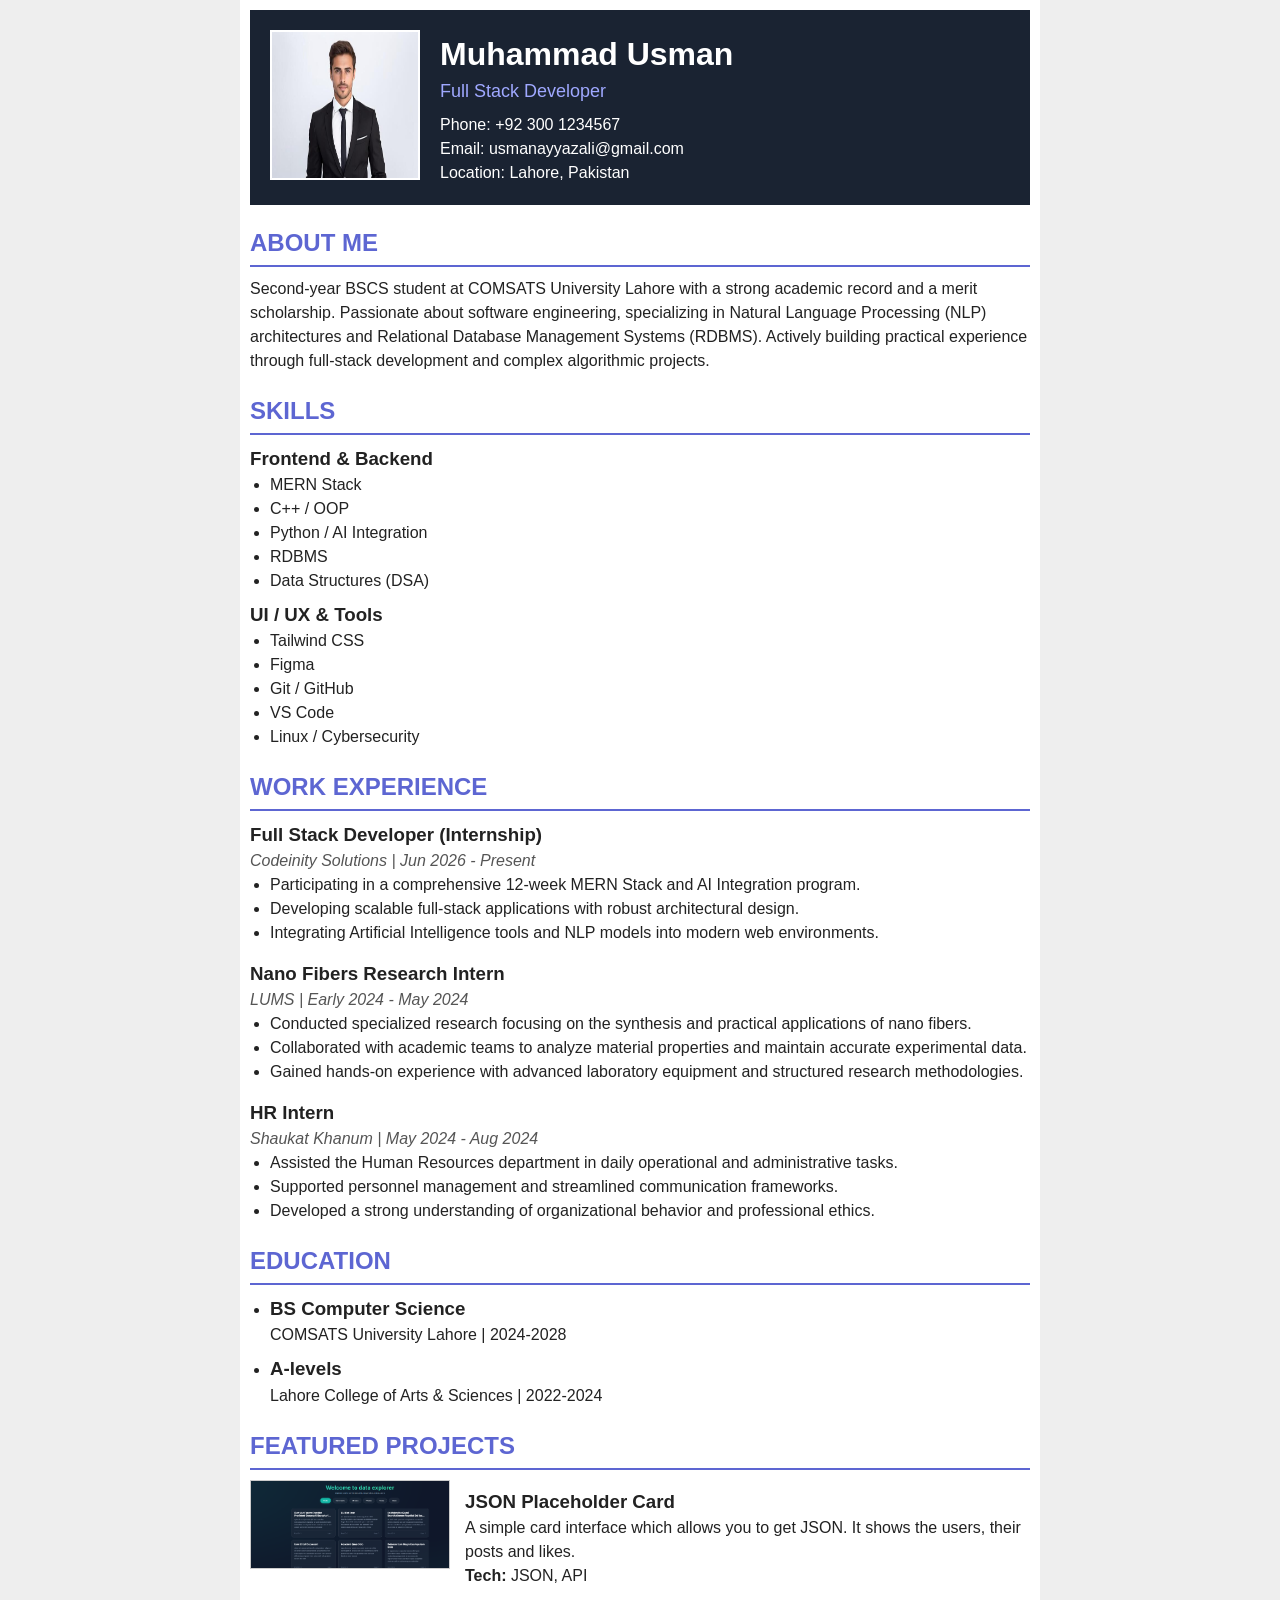
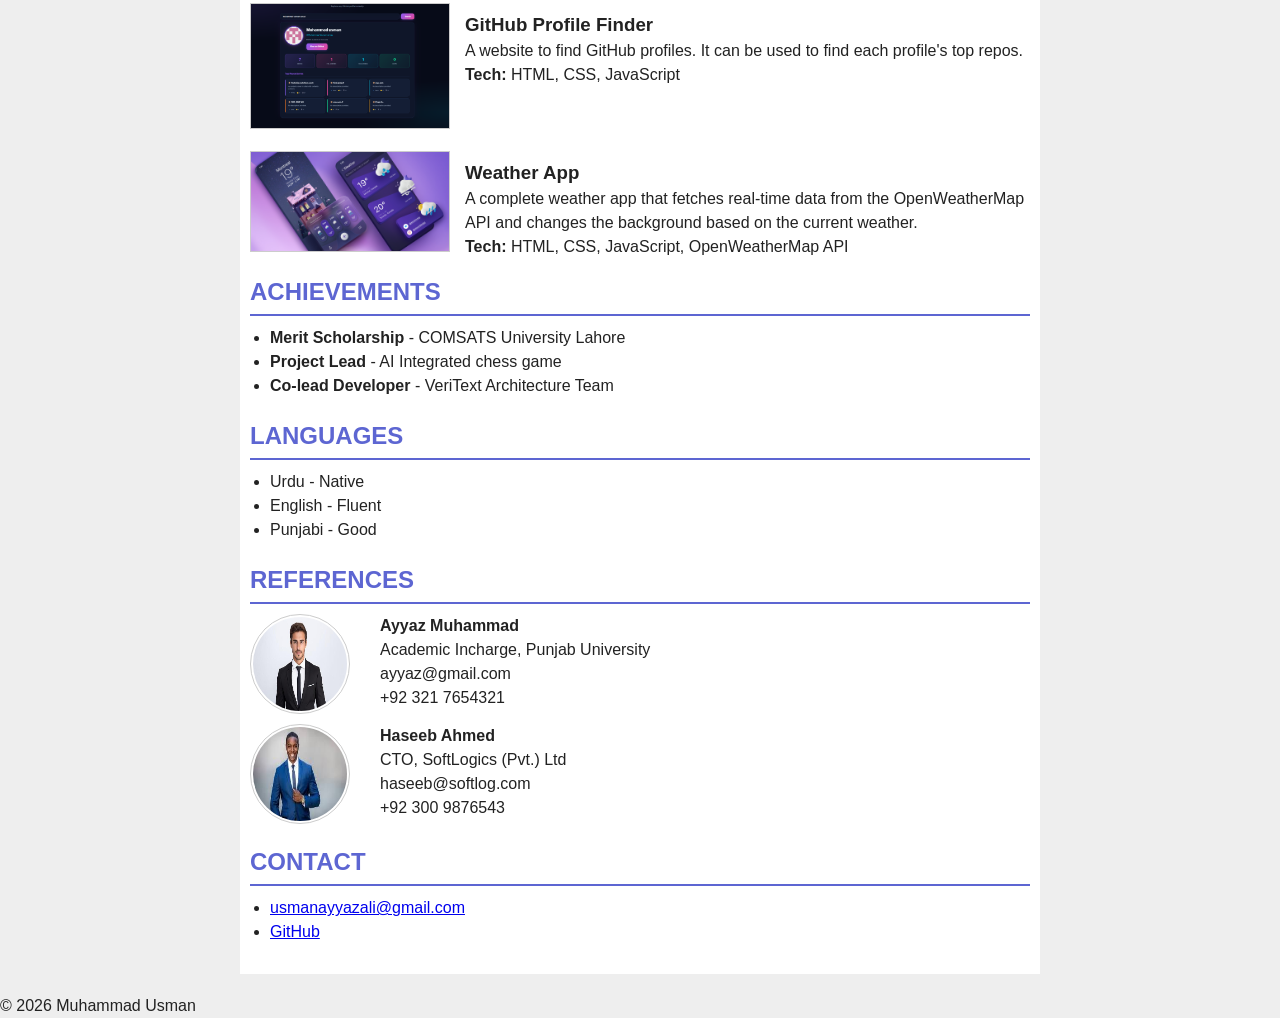
<file: assigment-1/index.html>
<!DOCTYPE html>
<html lang="en">

<head>
    <meta charset="UTF-8">
    <meta name="viewport" content="width=device-width, initial-scale=1.0">
    <title>My Resume</title>
    <link rel="stylesheet" href="styles.css">
</head>

<body>
    <main class="resume">

        <header>

            <img src="p2.jpg" alt="Muhammad Usman" width="150px" height="150px">
            <div>
                <h1>Muhammad Usman</h1>
                <p class="role">Full Stack Developer</p>
                <p>Phone: +92 300 1234567</p>
                <p>Email: usmanayyazali@gmail.com</p>
                <p>Location: Lahore, Pakistan</p>
            </div>
        </header>

        <section id="about">
            <h2>About me</h2>
            <p>Second-year BSCS student at COMSATS University Lahore with a strong academic record and a merit
                scholarship. Passionate about software engineering, specializing in Natural Language Processing
                (NLP) architectures and Relational Database Management Systems (RDBMS). Actively building practical
                experience through full-stack development and complex algorithmic projects.</p>
        </section>

        <section id="skills">
            <h2>Skills</h2>
            <h3>Frontend &amp; Backend</h3>
            <ul>
                <li>MERN Stack</li>
                <li>C++ / OOP</li>
                <li>Python / AI Integration</li>
                <li>RDBMS</li>
                <li>Data Structures (DSA)</li>
            </ul>
            <h3>UI / UX &amp; Tools</h3>
            <ul>
                <li>Tailwind CSS</li>
                <li>Figma</li>
                <li>Git / GitHub</li>
                <li>VS Code</li>
                <li>Linux / Cybersecurity</li>
            </ul>
        </section>

        <section id="experience">
            <h2>Work Experience</h2>

            <article class="job">
                <h3>Full Stack Developer (Internship)</h3>
                <p class="company">Codeinity Solutions | Jun 2026 - Present</p>
                <ul>
                    <li>Participating in a comprehensive 12-week MERN Stack and AI Integration program.</li>
                    <li>Developing scalable full-stack applications with robust architectural design.</li>
                    <li>Integrating Artificial Intelligence tools and NLP models into modern web environments.</li>
                </ul>
            </article>

            <article class="job">
                <h3>Nano Fibers Research Intern</h3>
                <p class="company">LUMS | Early 2024 - May 2024</p>
                <ul>
                    <li>Conducted specialized research focusing on the synthesis and practical applications of nano
                        fibers.</li>
                    <li>Collaborated with academic teams to analyze material properties and maintain accurate
                        experimental data.</li>
                    <li>Gained hands-on experience with advanced laboratory equipment and structured research
                        methodologies.</li>
                </ul>
            </article>

            <article class="job">
                <h3>HR Intern</h3>
                <p class="company">Shaukat Khanum | May 2024 - Aug 2024</p>
                <ul>
                    <li>Assisted the Human Resources department in daily operational and administrative tasks.</li>
                    <li>Supported personnel management and streamlined communication frameworks.</li>
                    <li>Developed a strong understanding of organizational behavior and professional ethics.</li>
                </ul>
            </article>
        </section>

        <section id="education">
            <h2>Education</h2>
            <ul>
                <li>
                    <h3>BS Computer Science</h3>
                    <p>COMSATS University Lahore | 2024-2028</p>
                </li>
                <li>
                    <h3>A-levels</h3>
                    <p>Lahore College of Arts &amp; Sciences | 2022-2024</p>
                </li>
            </ul>


        </section>
        <h2>Featured Projects</h2>

        <article class="project">
            <a href="https://usmanjsonplaceholder.vercel.app/" target="_blank">
                <img src="image.png" alt="JSON Placeholder Card" width="200">
            </a>
            <div>
                <h3>JSON Placeholder Card</h3>
                <p>A simple card interface which allows you to get JSON. It shows the users, their posts and
                    likes.</p>
                <p><b>Tech:</b> JSON, API</p>
            </div>
        </article>

        <article class="project">
            <a href="https://usmangithubprofilefinder.vercel.app/" target="_blank">
                <img src="github.png" alt="GitHub Profile Finder" width="200">
            </a>
            <div>
                <h3>GitHub Profile Finder</h3>
                <p>A website to find GitHub profiles. It can be used to find each profile's top repos.</p>
                <p><b>Tech:</b> HTML, CSS, JavaScript</p>
            </div>
        </article>

        <article class="project">
            <a href="https://usmanweather.vercel.app/" target="_blank">
                <img src="weatherapp.png" alt="Weather App" width="200">
            </a>
            <div>
                <h3>Weather App</h3>
                <p>A complete weather app that fetches real-time data from the OpenWeatherMap API and changes
                    the background based on the current weather.</p>
                <p><b>Tech:</b> HTML, CSS, JavaScript, OpenWeatherMap API</p>
            </div>
        </article>


        <section id="achievements">
            <h2>Achievements</h2>
            <ul>
                <li><b>Merit Scholarship</b> - COMSATS University Lahore</li>
                <li><b>Project Lead</b> - AI Integrated chess game</li>
                <li><b>Co-lead Developer</b> - VeriText Architecture Team</li>
            </ul>
        </section>

        <section id="languages">
            <h2>Languages</h2>
            <ul>
                <li>Urdu - Native</li>
                <li>English - Fluent</li>
                <li>Punjabi - Good</li>
            </ul>
        </section>

        <section id="references">
            <h2>References</h2>
            <div class="reference">
                <img src="p2.jpg" alt="Ayyaz Muhammad" width="80" height="80">
                <p><b>Ayyaz Muhammad</b><br>Academic Incharge, Punjab University<br>ayyaz@gmail.com<br>+92 321
                    7654321</p>
            </div>
            <div class="reference">
                <img src="p3.jpg" alt="Haseeb Ahmed" width="80" height="80">
                <p><b>Haseeb Ahmed</b><br>CTO, SoftLogics (Pvt.) Ltd<br>haseeb@softlog.com<br>+92 300 9876543</p>
            </div>
        </section>
        <section id="contact">
            <h2>Contact</h2>
            <ul>
                <li><a href="mailto:usmanayyazali@gmail.com">usmanayyazali@gmail.com</a></li>
                <li><a href="https://github.com/Muhammad-Usman-ayyaz" target="_blank">GitHub</a></li>
            </ul>
        </section>

    </main>
    <footer>
        <p>© 2026 Muhammad Usman</p>
    </footer>
</body>

</html>
</file>
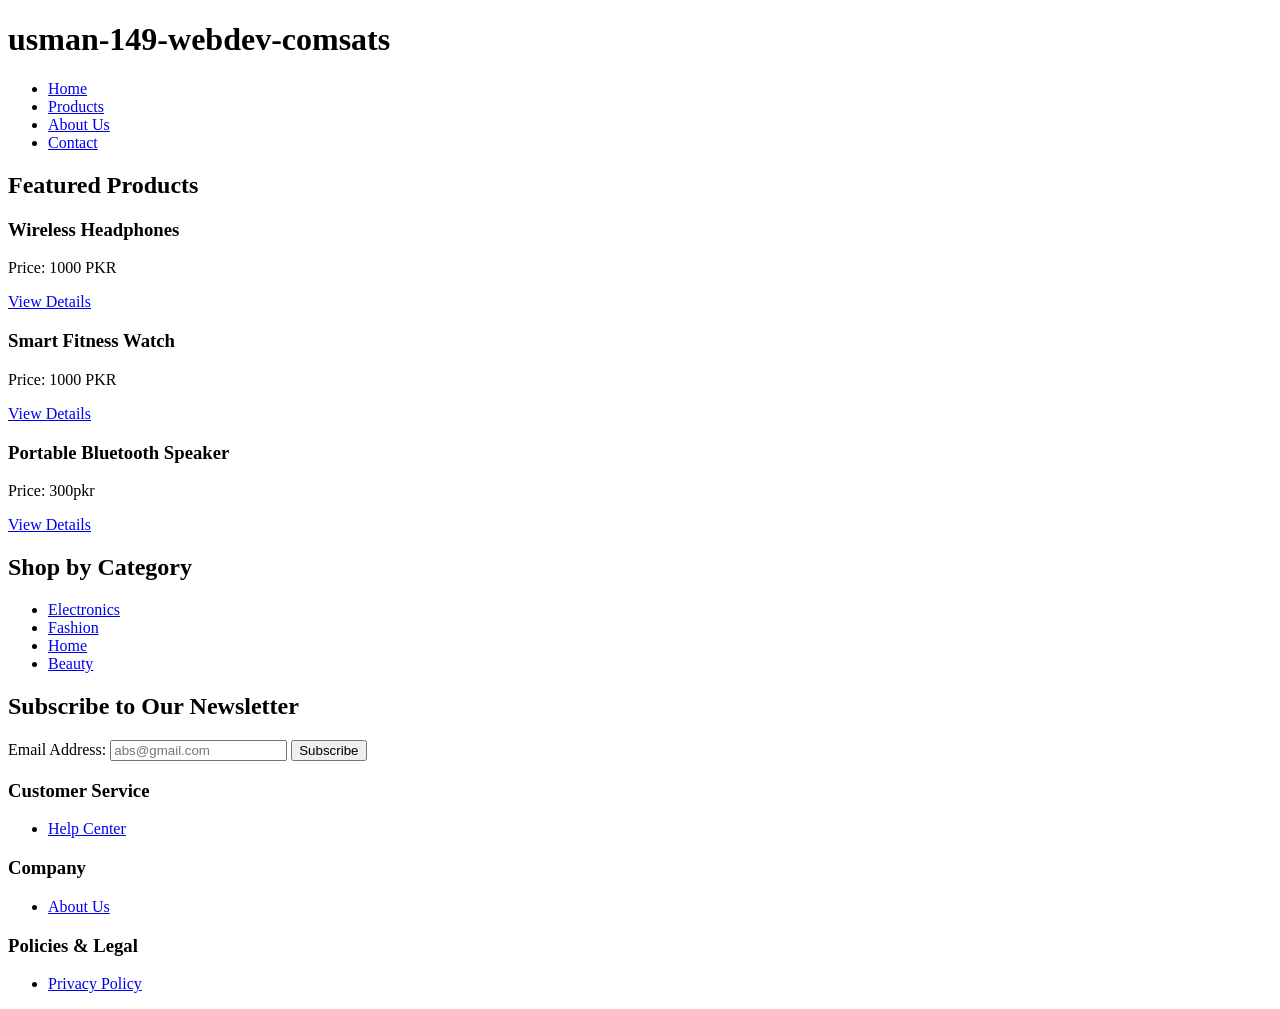
<file: lab-1/index.html>
<!DOCTYPE html>
<html lang="en">

<head>
    <meta charset="UTF-8">
    <meta name="viewport" content="width=device-width, initial-scale=1.0">
    <title>store</title>
</head>

<body>
    <header>
        <h1>usman-149-webdev-comsats</h1>
        <nav>
            <ul>
                <li><a href="#">Home</a></li>
                <li><a href="#">Products</a></li>
                <li><a href="#">About Us</a></li>
                <li><a href="#">Contact</a></li>
            </ul>
        </nav>
    </header>

    <main>
        <section class="featured-products">
            <h2 id="featured-heading">Featured Products</h2>
            <div>
                <h3>Wireless Headphones</h3>

                <p>Price: 1000 PKR </p>
                <a href="#">View Details</a>
            </div>
            <div>
                <h3>Smart Fitness Watch</h3>

                <p>Price: 1000 PKR</p>
                <a href="#">View Details</a>
            </div>
            <div>
                <h3>Portable Bluetooth Speaker</h3>

                <p>Price: 300pkr</p>
                <a href="#">View Details</a>
            </div>
        </section>

        <section class="categories">
            <h2 id="categories-heading">Shop by Category</h2>
            <ul>
                <li><a href="#">Electronics</a></li>
                <li><a href="#">Fashion </a></li>
                <li><a href="#">Home</a></li>
                <li><a href="#">Beauty</a></li>
            </ul>
        </section>

        <section class="newsletter">
            <h2 id="newsletter-heading">Subscribe to Our Newsletter</h2>

            <form action="#" method="post">
                <label>Email Address:</label>
                <input type="email" id="newsletter-email" name="email" placeholder="abs@gmail.com">
                <button type="submit">Subscribe</button>
            </form>
        </section>
    </main>

    <footer>
        <div class="col">
            <h3>Customer Service</h3>
            <ul>
                <li><a href="#">Help Center </a></li>

            </ul>
        </div>
        <div class="col">
            <h3>Company</h3>
            <ul>
                <li><a href="#">About Us</a></li>

            </ul>
        </div>
        <div class="col">
            <h3>Policies & Legal</h3>
            <ul>
                <li><a href="#">Privacy Policy</a></li>

            </ul>
        </div>
    </footer>
</body>

</html>
</file>
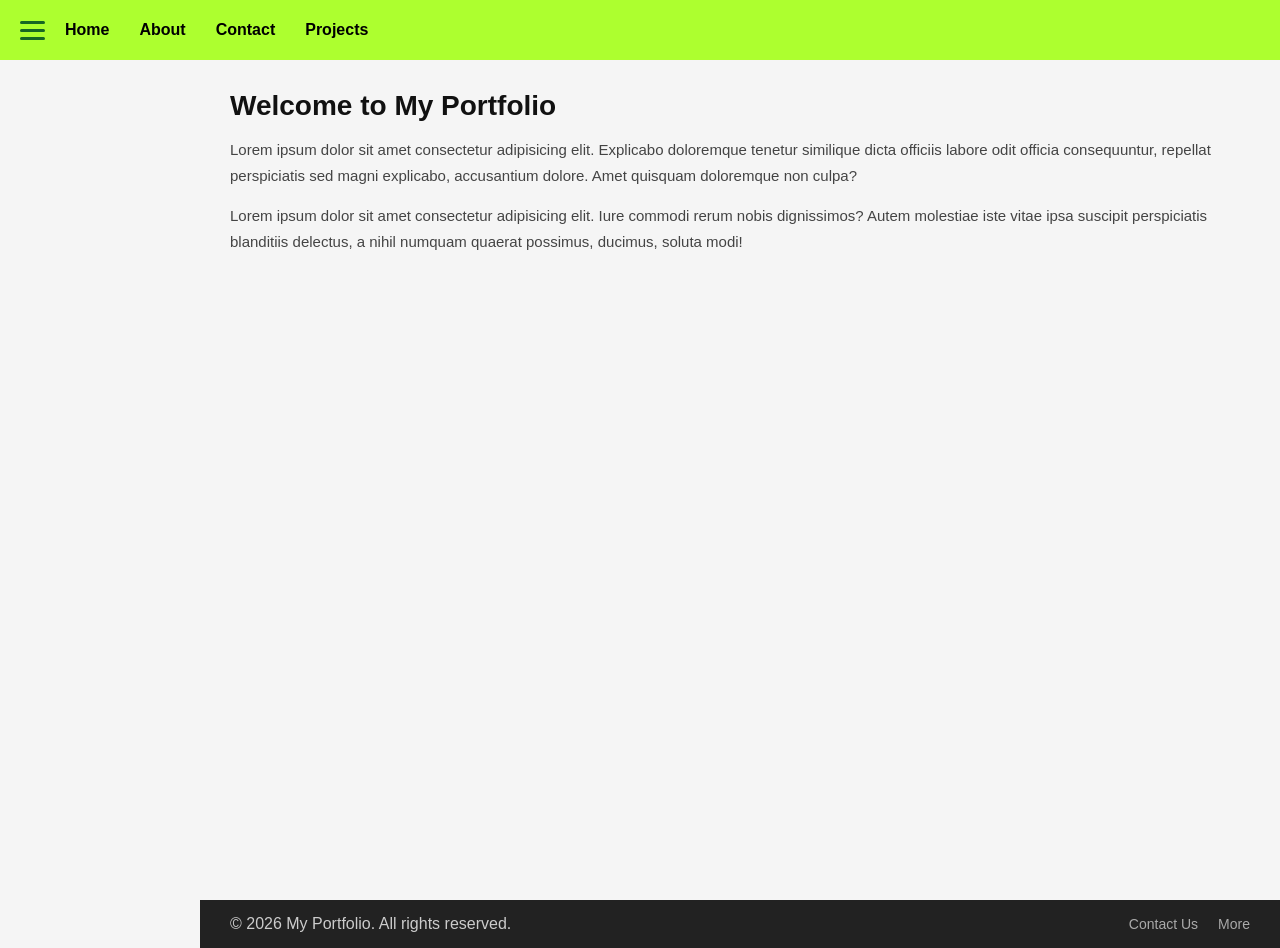
<file: lab-5/index.html>
﻿<!DOCTYPE html>
<html lang="en">

<head>
  <meta charset="UTF-8" />
  <meta name="viewport" content="width=device-width, initial-scale=1.0" />
  <title>My Portfolio</title>
  <link rel="stylesheet" href="style.css">

</head>

<body>

  <header>
    <div id="toggle-btn">
      <div class="bar"></div>
      <div class="bar"></div>
      <div class="bar"></div>
    </div>
    <ul class="navbar">
      <li><a href="#">Home</a></li>
      <li><a href="#">About</a></li>
      <li><a href="#">Contact</a></li>
      <li><a href="#">Projects</a></li>
    </ul>
  </header>

  <aside class="sidebar">
    <h2>Projects</h2>
    <ul>
      <li><a href="#">Project 1</a></li>
      <li><a href="#">Project 2</a></li>
      <li><a href="#">Project 3</a></li>
      <li><a href="#">Project 4</a></li>
    </ul>
  </aside>

  <!-- Main Content -->
  <main>
    <div class="randomcontent">
      <h1>Welcome to My Portfolio</h1>
      <p>Lorem ipsum dolor sit amet consectetur adipisicing elit. Explicabo doloremque tenetur similique dicta
        officiis labore odit officia consequuntur, repellat perspiciatis sed magni explicabo, accusantium
        dolore. Amet quisquam doloremque non culpa?</p>
      <p>Lorem ipsum dolor sit amet consectetur adipisicing elit. Iure commodi rerum nobis dignissimos? Autem
        molestiae iste vitae ipsa suscipit perspiciatis blanditiis delectus, a nihil numquam quaerat possimus,
        ducimus, soluta modi!</p>
    </div>
  </main>

  <!-- Footer -->
  <footer>
    <p>&copy; 2026 My Portfolio. All rights reserved.</p>
    <ul>
      <li><a href="#">Contact Us</a></li>
      <li><a href="#">More</a></li>
    </ul>
  </footer>


  <script src="script.js"></script>
</body>

</html>
</file>
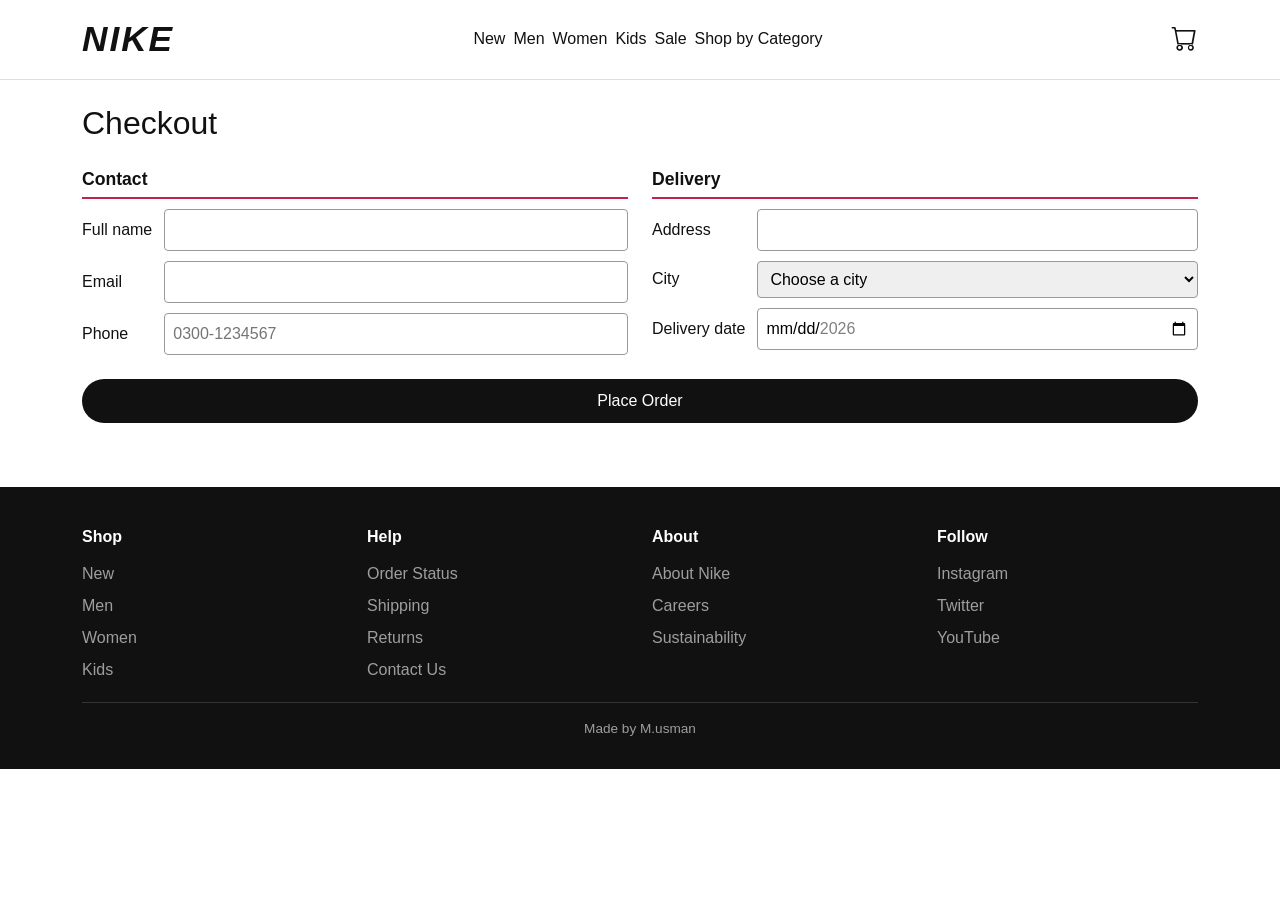
<file: midterm-lab-exam/checkout.html>
<!DOCTYPE html>
<html lang="en">

<head>
    <meta charset="UTF-8">
    <meta name="viewport" content="width=device-width, initial-scale=1">
    <title>Checkout - Nike</title>

    <link href="https://cdn.jsdelivr.net/npm/bootstrap@5.3.3/dist/css/bootstrap.min.css" rel="stylesheet">
    <link href="https://cdn.jsdelivr.net/npm/bootstrap-icons@1.11.3/font/bootstrap-icons.min.css" rel="stylesheet">
    <link href="style.css" rel="stylesheet">
</head>

<body>

    <header>
        <nav class="navbar navbar-expand">
            <div class="container">
                <a class="navbar-brand logo" href="index.html">NIKE</a>

                <input type="checkbox" id="menu-toggle" class="menu-toggle">
                <ul class="navbar-nav menu">
                    <li class="nav-item"><a class="nav-link" href="index.html">New</a></li>
                    <li class="nav-item"><a class="nav-link" href="index.html">Men</a></li>
                    <li class="nav-item"><a class="nav-link" href="index.html">Women</a></li>
                    <li class="nav-item"><a class="nav-link" href="index.html">Kids</a></li>
                    <li class="nav-item"><a class="nav-link" href="index.html">Sale</a></li>
                    <li class="nav-item mega">
                        <a class="nav-link" href="index.html">Shop by Category</a>

                        <div class="mega-panel">
                            <div class="container">
                                <div class="mega-col">
                                    <h3>Men</h3>
                                    <ul>
                                        <li><a href="index.html">Shoes</a></li>
                                        <li><a href="index.html">Clothing</a></li>
                                        <li><a href="index.html">Accessories</a></li>
                                        <li><a href="index.html">Sale</a></li>
                                    </ul>
                                </div>
                                <div class="mega-col">
                                    <h3>Women</h3>
                                    <ul>
                                        <li><a href="index.html">Shoes</a></li>
                                        <li><a href="index.html">Clothing</a></li>
                                        <li><a href="index.html">Accessories</a></li>
                                        <li><a href="index.html">Sale</a></li>
                                    </ul>
                                </div>
                                <div class="mega-col">
                                    <h3>Kids</h3>
                                    <ul>
                                        <li><a href="index.html">Boys</a></li>
                                        <li><a href="index.html">Girls</a></li>
                                        <li><a href="index.html">Baby</a></li>
                                        <li><a href="index.html">Sale</a></li>
                                    </ul>
                                </div>
                                <div class="mega-col">
                                    <h3>Sport</h3>
                                    <ul>
                                        <li><a href="index.html">Running</a></li>
                                        <li><a href="index.html">Football</a></li>
                                        <li><a href="index.html">Basketball</a></li>
                                        <li><a href="index.html">Training</a></li>
                                    </ul>
                                </div>
                            </div>
                        </div>

                        <div class="mega-acc">
                            <details>
                                <summary>Men</summary>
                                <ul>
                                    <li><a href="index.html">Shoes</a></li>
                                    <li><a href="index.html">Clothing</a></li>
                                    <li><a href="index.html">Accessories</a></li>
                                    <li><a href="index.html">Sale</a></li>
                                </ul>
                            </details>
                            <details>
                                <summary>Women</summary>
                                <ul>
                                    <li><a href="index.html">Shoes</a></li>
                                    <li><a href="index.html">Clothing</a></li>
                                    <li><a href="index.html">Accessories</a></li>
                                    <li><a href="index.html">Sale</a></li>
                                </ul>
                            </details>
                            <details>
                                <summary>Kids</summary>
                                <ul>
                                    <li><a href="index.html">Boys</a></li>
                                    <li><a href="index.html">Girls</a></li>
                                    <li><a href="index.html">Baby</a></li>
                                    <li><a href="index.html">Sale</a></li>
                                </ul>
                            </details>
                            <details>
                                <summary>Sport</summary>
                                <ul>
                                    <li><a href="index.html">Running</a></li>
                                    <li><a href="index.html">Football</a></li>
                                    <li><a href="index.html">Basketball</a></li>
                                    <li><a href="index.html">Training</a></li>
                                </ul>
                            </details>
                        </div>
                    </li>
                </ul>

                <label for="menu-toggle" class="burger" aria-label="Menu"><i class="bi bi-list"></i></label>
                <a class="cart" href="checkout.html" aria-label="Cart"><i class="bi bi-cart"></i></a>
            </div>
        </nav>
    </header>

    <main class="container page">
        <h2>Checkout</h2>

        <form action="#" method="get">
            <div class="fields">

                <fieldset>
                    <legend>Contact</legend>
                    <label for="fullname">Full name</label>
                    <input type="text" id="fullname" name="fullname" placeholder=" " required>
                    <span class="msg">Please enter your full name.</span>
                    <label for="email">Email</label>
                    <input type="email" id="email" name="email" placeholder=" " required>
                    <span class="msg">Enter a valid email, e.g. name@mail.com.</span>
                    <label for="phone">Phone</label>
                    <input type="tel" id="phone" name="phone" placeholder="0300-1234567" pattern="03[0-9]{2}-[0-9]{7}"
                        title="Format: 03XX-XXXXXXX" required>
                    <span class="msg">Use the format 03XX-XXXXXXX.</span>
                </fieldset>

                <fieldset>
                    <legend>Delivery</legend>
                    <label for="address">Address</label>
                    <input type="text" id="address" name="address" placeholder=" " required>
                    <span class="msg">Please enter your address.</span>
                    <label for="city">City</label>
                    <select id="city" name="city" required>
                        <option value="">Choose a city</option>
                        <option>Lahore</option>
                        <option>Karachi</option>
                        <option>Islamabad</option>
                        <option>Faisalabad</option>
                    </select>
                    <span class="msg">Please choose a city.</span>
                    <label for="date">Delivery date</label>
                    <input type="date" id="date" name="date" min="2026-10-29" max="2026-12-17" required>
                    <span class="msg">Pick a date from 29 Oct 2026 to 17 Dec 2026.</span>
                </fieldset>

            </div>

            <button type="submit" class="btn">Place Order</button>
        </form>
    </main>


    <footer class="footer">
        <div class="container">
            <div class="row">

                <div class="col-6 col-md-3">
                    <h6>Shop</h6>
                    <ul>
                        <li><a href="index.html">New</a></li>
                        <li><a href="index.html">Men</a></li>
                        <li><a href="index.html">Women</a></li>
                        <li><a href="index.html">Kids</a></li>
                    </ul>
                </div>

                <div class="col-6 col-md-3">
                    <h6>Help</h6>
                    <ul>
                        <li><a href="#">Order Status</a></li>
                        <li><a href="#">Shipping</a></li>
                        <li><a href="#">Returns</a></li>
                        <li><a href="#">Contact Us</a></li>
                    </ul>
                </div>

                <div class="col-6 col-md-3">
                    <h6>About</h6>
                    <ul>
                        <li><a href="#">About Nike</a></li>
                        <li><a href="#">Careers</a></li>
                        <li><a href="#">Sustainability</a></li>
                    </ul>
                </div>

                <div class="col-6 col-md-3">
                    <h6>Follow</h6>
                    <ul>
                        <li><a href="#">Instagram</a></li>
                        <li><a href="#">Twitter</a></li>
                        <li><a href="#">YouTube</a></li>
                    </ul>
                </div>

            </div>
            <p class="copy">Made by M.usman </p>
        </div>
    </footer>

</body>

</html>
</file>
<file: assigment-1/styles.css>
* {
    margin: 0;
    padding: 0;
    box-sizing: border-box;
}

body {
    font-family: Arial, sans-serif;
    line-height: 1.5;
    color: #222;
    background-color: #eee;
}

.resume {
    max-width: 800px;
    margin: 20px auto;
    margin-top: 0px;
    padding: 10px;
    background-color: white;
}



header {
    display: flex;
    gap: 20px;
    padding: 20px;
    margin-bottom: 20px;
    background-color: #1a2332;
    color: white;
}

header img {
    border: 2px solid white;
}

.role {
    margin-bottom: 8px;
    color: #9fa8ff;
    font-size: 18px;
}



section {
    margin-bottom: 20px;
}

h2 {
    margin-bottom: 10px;
    padding-bottom: 4px;
    border-bottom: 2px solid #5d66d2;
    color: #5d66d2;
    text-transform: uppercase;
}

h3 {
    margin-top: 8px;
}

ul {
    margin-left: 20px;
}


.job {
    margin-bottom: 15px;
}

.company {
    color: #555;
    font-style: italic;
}


.project {
    display: flex;
    gap: 15px;
    margin-bottom: 15px;
}

.project img {
    border: 1px solid #ccc;
}


.reference {
    display: flex;
    gap: 30px;
    margin-bottom: 10px;
}

.reference img {
    border: 1px solid #ccc;
    width: 100px;
    height: 100px;
    padding: 2px;
    border-radius: 50%;
}


.project:hover,
.reference:hover {
    background-color: #f1f2ff;
}

.project img:hover {
    border-color: #5d66d2;
}

li:hover {
    color: #5d66d2;
}

a:hover {
    opacity: 0.8;
}
</file>
<file: lab-5/style.css>
* {
    margin: 0;
    padding: 0;
    box-sizing: border-box;
}


body {
    background-color: #f5f5f5;
    font-family: Arial, sans-serif;
}


header {
    position: fixed;
    top: 0;
    left: 0;
    width: 100%;
    height: 60px;
    background-color: greenyellow;
    display: flex;
    align-items: center;
    padding: 0 10px;
    z-index: 100;
}

.navbar {
    display: flex;
    flex-direction: row;
    align-items: center;
    gap: 30px;
    list-style: none;
    padding: 0 10px;
}

.navbar li a {
    text-decoration: none;
    color: black;
    font-weight: bold;
}

.navbar li a:hover {
    text-decoration: underline;
}


.sidebar {
    position: fixed;
    top: 60px;
    left: 0;
    width: 200px;
    height: calc(100vh - 60px);

    background-color: #222;
    color: white;
    padding: 20px 15px;


    transform: translateX(-200px);
    transition: transform 0.3s ease;
}


.sidebar.open {
    transform: translateX(0);
}

.sidebar h2 {
    font-size: 12px;
    text-transform: uppercase;
    letter-spacing: 1px;
    color: #aaa;
    margin-bottom: 15px;
    margin-top: 40px;
}

.sidebar ul {
    list-style: none;
    display: flex;
    flex-direction: column;
    gap: 10px;
}

.sidebar ul li a {
    text-decoration: none;
    color: #ccc;
    font-size: 14px;
}

.sidebar ul li a:hover {
    color: greenyellow;
}


main {
    margin-top: 60px;
    margin-left: 200px;
    padding: 30px;
    min-height: calc(100vh - 60px);
}

.randomcontent h1 {
    font-size: 28px;
    margin-bottom: 15px;
    color: #111;
}

.randomcontent p {
    font-size: 15px;
    line-height: 1.7;
    color: #444;
    margin-bottom: 15px;
}


footer {
    margin-left: 200px;
    background-color: #222;
    color: #ccc;
    padding: 15px 30px;
    display: flex;
    justify-content: space-between;
    align-items: center;
}

footer ul {
    list-style: none;
    display: flex;
    gap: 20px;
}

footer ul li a {
    text-decoration: none;
    color: #aaa;
    font-size: 14px;
}

footer ul li a:hover {
    color: greenyellow;
}

@media (max-width:768px) {

    .navbar {
        display: none;
    }

    .sidebar {
        display: none;
    }

    main {
        margin-left: 0;
    }

    footer {
        margin-left: 0;
    }
}

#toggle-btn {
    cursor: pointer;
    display: flex;
    flex-direction: column;
    justify-content: center;
    gap: 5px;
    padding: 10px;
    z-index: 200;

}

.bar {
    width: 25px;
    height: 3px;
    background-color: rgb(21, 103, 35);
    border-radius: 3px;
    transition: all 0.3s ease;
}


#toggle-btn.open .bar:nth-child(1) {
    transform: translateY(8px) rotate(45deg);
}

#toggle-btn.open .bar:nth-child(2) {
    opacity: 0;
}

#toggle-btn.open .bar:nth-child(3) {
    transform: translateY(-8px) rotate(-45deg);
}
</file>
<file: midterm-lab-exam/style.css>
* {
  margin: 0;
  padding: 0;
}

body {
  font-family: Arial, Helvetica, sans-serif;
  color: #111;
}

a {
  color: #111;
  text-decoration: none;
}


header {
  border-bottom: 1px solid #ddd;
}

.logo {
  font-size: 1.8rem;
  font-weight: 900;
  font-style: italic;
  letter-spacing: 2px;
  color: #111;
}

.menu .nav-link {
  color: #111;
  font-weight: 500;
}

.menu .nav-link:hover,
.cart:hover {
  color: #707072;
}

.cart {
  font-size: 1.6rem;
}

.navbar .container {
  flex-wrap: wrap;
}

.cart {
  order: 1;
  margin-left: auto;
}

.menu-toggle {
  display: none;
}

.burger {
  order: 2;
  font-size: 1.8rem;
  line-height: 1;
  margin-left: 12px;
  cursor: pointer;
}

.navbar .menu {
  display: none;
  order: 3;
  width: 100%;
  flex-direction: column;
  text-align: center;
}

.menu-toggle:checked~.menu {
  display: flex;
}

.page {
  padding-top: 24px;
  padding-bottom: 24px;
}

.page h2 {
  margin-bottom: 24px;
}

/* card */
.box {
  display: flex;
  flex-direction: column;
  height: 100%;
}

.box img {
  display: block;
  width: 100%;
  background-color: #f5f5f5;
}

.info {
  display: flex;
  flex-direction: column;
  flex: 1;
  padding: 10px 0;
}

.title {
  font-size: 1rem;
  margin: 0 0 4px;
}

.price {
  margin: 0 0 10px;
}

.btn {
  display: block;
  margin-top: auto;
  padding: 10px;
  background-color: #111;
  color: #fff;
  border: none;
  border-radius: 30px;
  cursor: pointer;
  width: 100%;
}

.btn:hover {
  background-color: #707072;
  color: #fff;
}

/* footer */
.footer {
  background-color: #111;
  color: #fff;
  margin-top: 40px;
  padding: 30px 0 20px;
}

.footer h6 {
  font-weight: 700;
  margin-bottom: 12px;
}

.footer ul {
  list-style: none;
  padding: 0;
  margin: 0 0 16px;
}

.footer a {
  color: #9e9ea0;
  line-height: 2;
}

.footer a:hover {
  color: #fff;
}

.copy {
  border-top: 1px solid #333;
  color: #9e9ea0;
  text-align: center;
  font-size: 0.85rem;
  margin: 0;
  padding-top: 16px;
}

/* task 1: mega menu (below BP: accordion) */
.mega-panel {
  display: none;
}

.mega-col ul,
.mega-acc ul {
  list-style: none;
  padding: 0;
}

.mega-acc summary {
  padding: 10px 0;
  cursor: pointer;
  font-weight: 500;
}

.mega-acc ul {
  padding-bottom: 10px;
}

.mega-acc li a {
  display: block;
  padding: 6px 0;
  color: #707072;
}

/* task 2: checkout form (below BP: one column) */
.fields {
  display: grid;
  gap: 24px;
  margin-bottom: 24px;
}

fieldset {
  display: grid;
  gap: 6px;
  padding: 0;
  border: none;
  min-width: 0;
}

legend {
  float: none;
  width: 100%;
  padding: 0 0 4px;
  margin: 0 0 10px;
  font-size: 1.1rem;
  font-weight: 700;
  border-bottom: 2px solid hsl(343, 70%, 45%);
}

fieldset label {
  font-weight: 500;
}

fieldset input,
fieldset select {
  width: 100%;
  padding: 8px;
  border: 1px solid #999;
  border-radius: 4px;
  font: inherit;
}

.msg {
  display: none;
  color: #d00000;
  font-size: 0.85rem;
}

input:user-invalid,
select:user-invalid {
  border: 2px solid #d00000;
}

input:user-invalid+.msg,
select:user-invalid+.msg {
  display: block;
}

@media (min-width: 649px) {
  .burger {
    display: none;
  }

  .navbar .menu {
    display: flex;
    flex-direction: row;
    order: 0;
    width: auto;
  }

  .cart {
    order: 0;
  }

  .logo,
  .cart {
    flex: 1;
  }

  .cart {
    text-align: right;
  }

  .logo {
    font-size: 2.2rem;
  }

  .footer {
    padding: 40px 0 30px;
  }

  /* task 1: mega menu (BP and wider: hover / focus panel) */
  .mega-acc {
    display: none;
  }

  .mega-panel {
    position: absolute;
    top: 100%;
    left: 0;
    right: 0;
    z-index: 2000;
    background-color: #fff;
    border-bottom: 1px solid #ddd;
    padding: 24px 0;
    text-align: left;
  }

  .mega:hover .mega-panel,
  .mega:focus-within .mega-panel {
    display: block;
  }

  .mega-panel .container {
    display: grid;
    grid-template-columns: repeat(4, 1fr);
    gap: 24px;
  }

  .navbar .menu .nav-link {
    padding-left: 0.25rem;
    padding-right: 0.25rem;
  }

  .mega>.nav-link {
    position: relative;
  }

  .mega>.nav-link::after {
    content: "";
    position: absolute;
    left: 0;
    right: 0;
    top: 100%;
    height: 1.5rem;
  }

  .mega:hover>.nav-link,
  .mega:focus-within>.nav-link {
    color: hsl(343, 70%, 45%);
  }

  .mega-col h3 {
    font-size: 1rem;
    font-weight: 700;
    margin-bottom: 8px;
    padding-bottom: 4px;
    border-bottom: 2px solid hsl(343, 70%, 45%);
  }

  .mega-col a {
    display: block;
    padding: 4px 0;
  }

  .mega-col a:hover {
    color: hsl(343, 70%, 45%);
  }

  /* task 2: checkout form (BP and wider: 2 fieldsets, labels on the left) */
  .fields {
    grid-template-columns: 1fr 1fr;
    align-items: start;
  }

  fieldset {
    grid-template-columns: auto 1fr;
    align-items: center;
    column-gap: 12px;
    row-gap: 10px;
  }

  .msg {
    grid-column: 2;
  }
}

/* product page */
.pic {
  display: block;
  width: 100%;
  background-color: #f5f5f5;
}

.price.big {
  font-size: 1.5rem;
}

.qty {
  display: block;
  width: 70px;
  padding: 6px;
  margin: 0 0 16px;
}

/* task 3: cart badge and mini cart */
.cart-icon {
  position: relative;
  display: inline-block;
}

#cart-count {
  position: absolute;
  top: -6px;
  right: -10px;
  min-width: 18px;
  padding: 0 5px;
  border-radius: 9px;
  background-color: hsl(343, 70%, 45%);
  color: #fff;
  font-size: 0.7rem;
  line-height: 18px;
  text-align: center;
}

.mini-cart-wrap {
  position: absolute;
  top: 100%;
  left: 0;
  right: 0;
  z-index: 2000;
  pointer-events: none;
}

.mini-cart {
  pointer-events: auto;
  width: 320px;
  max-width: 100%;
  margin-left: auto;
  padding: 16px;
  background-color: #fff;
  border: 1px solid #ddd;
  box-shadow: 0 4px 12px rgba(0, 0, 0, 0.15);
}

.mini-cart h3 {
  font-size: 1.1rem;
  margin-bottom: 8px;
}

.mini-cart ul {
  list-style: none;
  padding: 0;
}

.mini-cart li {
  display: flex;
  justify-content: space-between;
  align-items: center;
  gap: 8px;
  padding: 6px 0;
  border-bottom: 1px solid #eee;
}

.mini-cart .remove {
  border: 1px solid #999;
  background: #fff;
  border-radius: 4px;
  padding: 2px 8px;
  cursor: pointer;
}

.mini-cart .cart-total {
  margin: 10px 0;
  font-weight: 700;
}

.mini-cart .btn {
  text-align: center;
}

.btn:disabled {
  background-color: #999;
  cursor: not-allowed;
}
</file>
